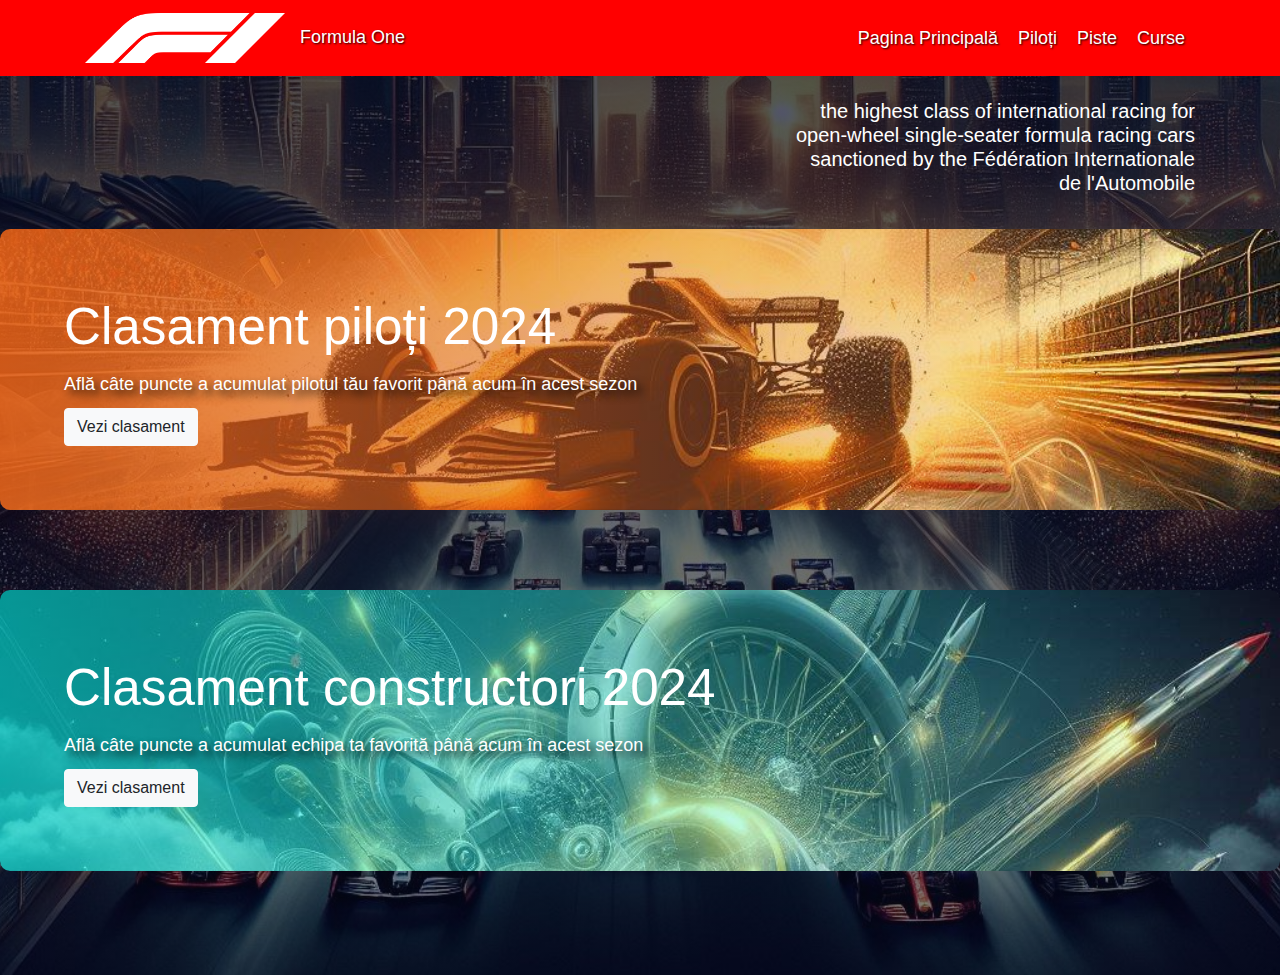
<file: index.html>
<!DOCTYPE html>

<html lang="en" url="http://f1_home.com">

<head>
  <meta charset="UTF-8">
  <meta name="viewport" content="width=device-width, initial-scale=1.0">
  <title>F1 - Pagina principala</title>
   <!-- Google tag (gtag.js) -->
<script async src="https://www.googletagmanager.com/gtag/js?id=G-8MC7FRKEJ7"></script>
<script>
  window.dataLayer = window.dataLayer || [];
  function gtag(){dataLayer.push(arguments);}
  gtag('js', new Date());

  gtag('config', 'G-8MC7FRKEJ7');
</script>
  <!-- Bootstrap CSS -->
  <link href="https://stackpath.bootstrapcdn.com/bootstrap/4.5.2/css/bootstrap.min.css" rel="stylesheet">
  <link rel="stylesheet" type="text/css" href="index.css">

</head>
<body>
  <!-- Navbar -->
<nav class="navbar navbar-expand-lg navbar-custom fixed-top">
  <div class="container">
    <a class="navbar-brand mr-auto" href="index.html">
      <img src="f1_logo.png" alt="F1 Logo"> Formula One
    </a>
    <div class="collapse navbar-collapse" id="navbarNav">
      <ul class="navbar-nav ml-auto">
        <li class="nav-item active">
          <a class="nav-link" href="index.html">Pagina Principală</a>
        </li>
        <li class="nav-item">
          <a class="nav-link" href="drivers.html">Piloți</a>
        </li>
        <li class="nav-item">
          <a class="nav-link" href="piste.html">Piste</a>
        </li>
        <li class="nav-item">
          <a class="nav-link" href="races.html">Curse</a>
        </li>
      </ul>
    </div>
    <div class="ml-auto">
      <button class="navbar-toggler" type="button" data-toggle="collapse" data-target="#navbarNav" aria-controls="navbarNav" aria-expanded="false" aria-label="Toggle navigation">
        <span class="navbar-toggler-icon"></span>
      </button>
    </div>
  </div>
  </nav>

  <!-- CONTENT -->
  <div class="container mt-4">
    <br>
    <h5 id="txt">the highest class of international racing for open-wheel single-seater formula racing cars sanctioned by the Fédération Internationale de l'Automobile</h5>
  </div>

  <!-- Bootstrap JS and jQuery (Optional) -->
  <script src="https://code.jquery.com/jquery-3.5.1.slim.min.js"></script>
  <script src="https://cdn.jsdelivr.net/npm/@popperjs/core@2.5.4/dist/umd/popper.min.js"></script>
  <script src="https://stackpath.bootstrapcdn.com/bootstrap/4.5.2/js/bootstrap.min.js"></script>
  <div class="ab move-right" id="ab">
    <h3>Clasament piloți 2024</h3>
    <p>Află câte puncte a acumulat pilotul tău favorit până acum în acest sezon</p>
    <a id="b1" href="clasament.html" class="btn btn-light">Vezi clasament</a>
</div> 
<div class="ab2 move-right" id="ab2">
  <h3>Clasament constructori 2024</h3>
  <p>Află câte puncte a acumulat echipa ta favorită până acum în acest sezon</p>
  <a id="b2" href="clasament2.html" class="btn btn-light">Vezi clasament</a>
</div>   

<script>
document.getElementById('b1').addEventListener('click', function(event) {
    event.preventDefault();
    document.getElementById('ab').classList.remove('move-right'); // Elimină clasa pentru mișcarea la dreapta
    document.getElementById('ab').classList.add('move-left'); // Adaugă clasa pentru mișcarea la stânga
    document.getElementById('ab2').classList.remove('move-right'); // Elimină clasa pentru mișcarea la dreapta
    document.getElementById('ab2').classList.add('move-left'); // Adaugă clasa pentru mișcarea la stânga

    setTimeout(function() {
        window.location.href = event.target.href;
    }, 500);
});

document.getElementById('b2').addEventListener('click', function(event) {
    event.preventDefault();
    document.getElementById('ab').classList.remove('move-right'); // Elimină clasa pentru mișcarea la dreapta
    document.getElementById('ab').classList.add('move-left'); // Adaugă clasa pentru mișcarea la stânga
    document.getElementById('ab2').classList.remove('move-right'); // Elimină clasa pentru mișcarea la dreapta
    document.getElementById('ab2').classList.add('move-left'); // Adaugă clasa pentru mișcarea la stânga
    setTimeout(function() {
        window.location.href = event.target.href;
    }, 500);
});

  </script>


</body>
</html>
</file>
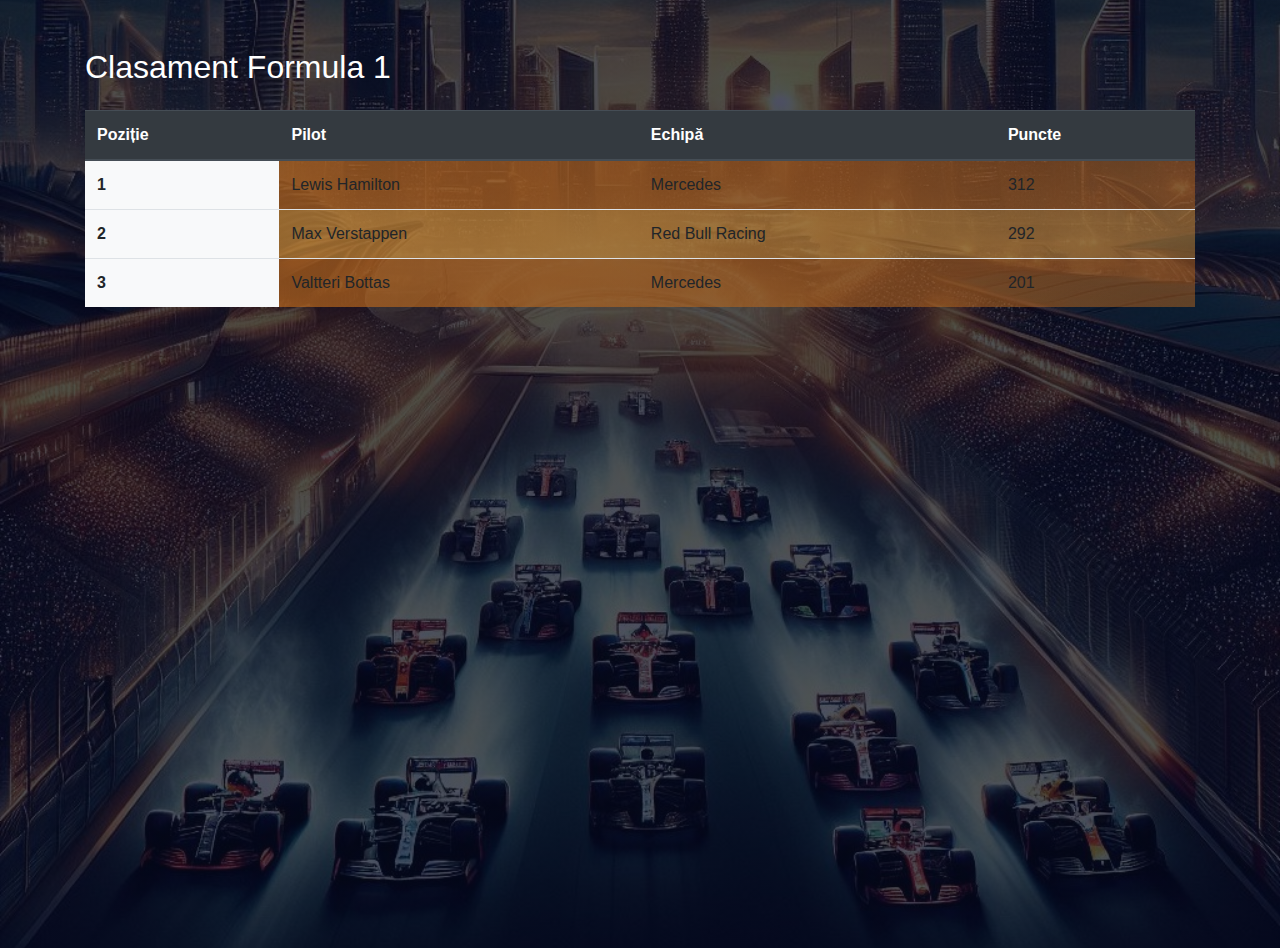
<file: clasament.html>
<!DOCTYPE html>
<html lang="en">
<head>
<meta charset="UTF-8">
<meta name="viewport" content="width=device-width, initial-scale=1.0">
<title>Clasament Formula 1</title>
<link rel="stylesheet" href="https://maxcdn.bootstrapcdn.com/bootstrap/4.5.2/css/bootstrap.min.css">
<style>
    body {
        font-family: Arial, sans-serif;
        color: #333;
    }
    th {
        background-color: #f8f9fa;
    }
    .table-striped tbody tr:nth-of-type(odd) {
        background-color: rgba(181, 101, 29, 0.5);
        background-image: linear-gradient(to right, rgba(181, 101, 29, 0.5), transparent);
    }
    .table-striped tbody tr:nth-of-type(even) {
        background-color: rgba(206, 140, 53, 0.5);
        background-image: linear-gradient(to right, rgba(206, 140, 53, 0.5), transparent);
    }
    body {
    background-image: linear-gradient(rgba(4,9,30,0.7),rgba(4,9,30,0.7)),url('clasament.jpg'); /* Adaugă imaginea de fundal */
    background-size: cover; /* Asigură că imaginea de fundal se întinde pentru a acoperi întreaga suprafață */
    background-position: center;
    position: relative;
    width: 100%;
    min-height: 100vh;
  }
  .carousel-caption .country {
    font-size: 1.5em; /* Mărimea fontului pentru țară */
    font-family: 'Roboto', sans-serif; /* Font mai frumos și distinctiv */
    margin-bottom: 20px; /* Spațiere între nume și țară */
    text-shadow: 3px 3px 5px rgba(0, 0, 0, 0.5); /* Umbră pentru text */
  }

  h2 {
    color: white;
  }

</style>
    <!-- Google tag (gtag.js) -->
<script async src="https://www.googletagmanager.com/gtag/js?id=G-8MC7FRKEJ7"></script>
<script>
  window.dataLayer = window.dataLayer || [];
  function gtag(){dataLayer.push(arguments);}
  gtag('js', new Date());

  gtag('config', 'G-8MC7FRKEJ7');
</script>
</head>
<body>

<div class="container">
    <h2 class="mt-5 mb-4">Clasament Formula 1</h2>
    <table class="table table-striped">
        <thead class="thead-dark">
            <tr>
                <th scope="col">Poziție</th>
                <th scope="col">Pilot</th>
                <th scope="col">Echipă</th>
                <th scope="col">Puncte</th>
            </tr>
        </thead>
        <tbody>
            <tr>
                <th scope="row">1</th>
                <td>Lewis Hamilton</td>
                <td>Mercedes</td>
                <td>312</td>
            </tr>
            <tr>
                <th scope="row">2</th>
                <td>Max Verstappen</td>
                <td>Red Bull Racing</td>
                <td>292</td>
            </tr>
            <!-- Adăugați mai multe rânduri pentru ceilalți piloți -->
            <!-- Exemplu de rânduri adăugate -->
            <tr>
                <th scope="row">3</th>
                <td>Valtteri Bottas</td>
                <td>Mercedes</td>
                <td>201</td>
            </tr>
            <!-- Se adaugă mai multe rânduri pentru alți piloți -->
        </tbody>
    </table>
</div>

<script src="https://ajax.googleapis.com/ajax/libs/jquery/3.5.1/jquery.min.js"></script>
<script src="https://cdnjs.cloudflare.com/ajax/libs/popper.js/1.16.0/umd/popper.min.js"></script>
<script src="https://maxcdn.bootstrapcdn.com/bootstrap/4.5.2/js/bootstrap.min.js"></script>

</body>
</html>
</file>
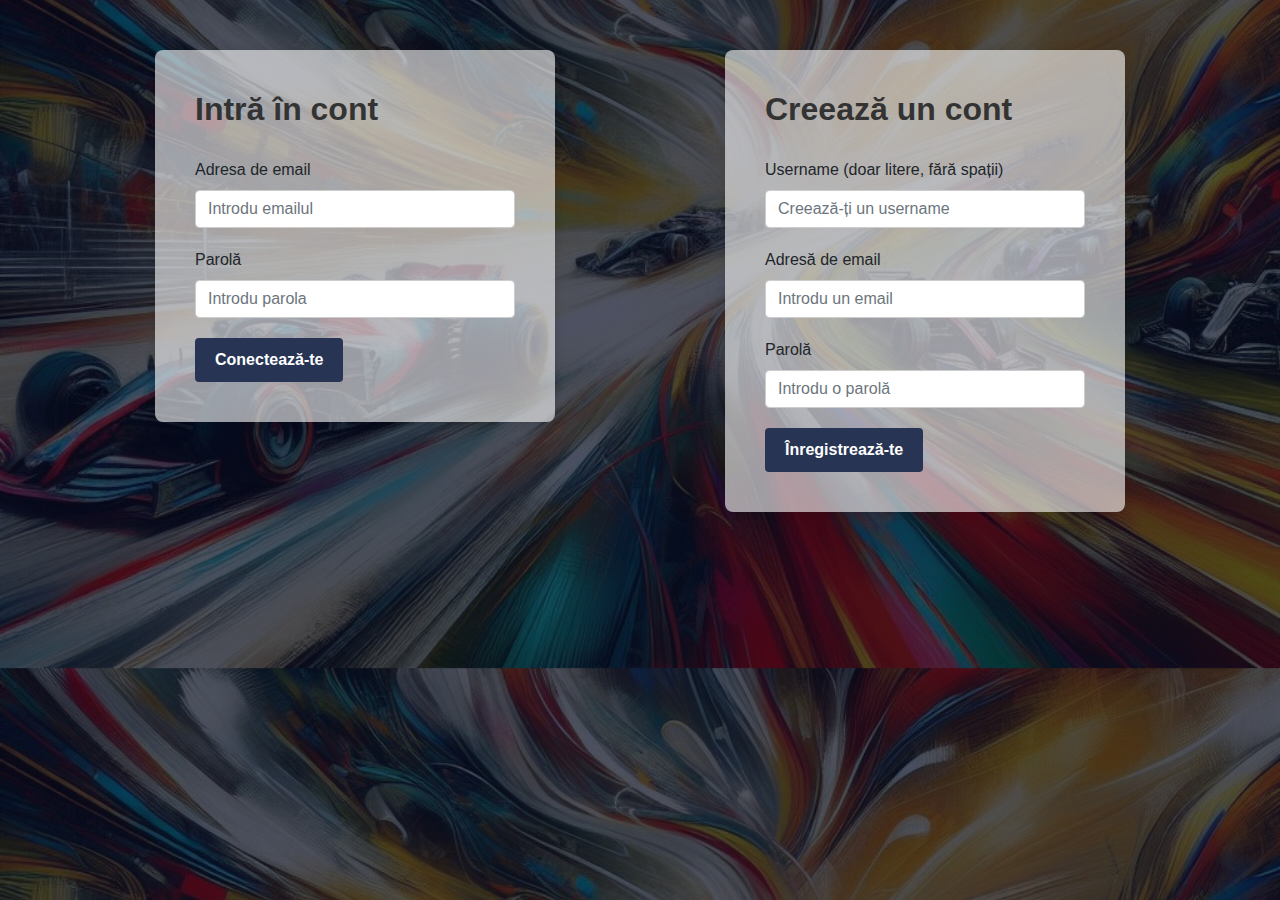
<file: login.html>
<!DOCTYPE html>
<html lang="en">
<head>
  <meta charset="UTF-8">
  <meta name="viewport" content="width=device-width, initial-scale=1.0">
  <title>Login / Sign Up</title>
  <!-- BOOTSTRAP & CSS -->
  <link href="https://stackpath.bootstrapcdn.com/bootstrap/4.5.2/css/bootstrap.min.css" rel="stylesheet">
  <link rel="stylesheet" type="text/css" href="log.css">
</head>
<body>
  <div class="container">
    <div class="row">
      <div class="col-md-6">
        <!-- LOGIN -->
        <div class="form-container">
          <h2>Intră în cont</h2>
          <form id="loginForm">
            <div class="form-group">
              <label for="loginEmail">Adresa de email</label>
              <input type="email" class="form-control" id="loginEmail" aria-describedby="emailHelp" placeholder="Introdu emailul">
            </div>
            <div class="form-group">
              <label for="loginPassword">Parolă</label>
              <input type="password" class="form-control" id="loginPassword" placeholder="Introdu parola">
            </div>
            <button type="submit" class="btn btn-primary">Conectează-te</button>
          </form>
        </div>
      </div>
      <div class="col-md-6">
        <!-- Sign Up Form -->
        <div class="form-container">
          <h2>Creează un cont</h2>
          <form id="signupForm">
            <div class="form-group">
              <label for="signupName">Username (doar litere, fără spații)</label>
              <input type="text" class="form-control" id="signupName" placeholder="Creează-ți un username">
            </div>
            <div class="form-group">
              <label for="signupEmail">Adresă de email</label>
              <input type="email" class="form-control" id="signupEmail" aria-describedby="emailHelp" placeholder="Introdu un email">
            </div>
            <div class="form-group">
              <label for="signupPassword">Parolă</label>
              <input type="password" class="form-control" id="signupPassword" placeholder="Introdu o parolă">
            </div>
            <button type="submit" class="btn btn-primary">Înregistrează-te</button>
          </form>
        </div>
      </div>
    </div>
  </div>
  <!-- JavaScript -->
  <script src="log.js"></script>
</body>
</html>
</file>
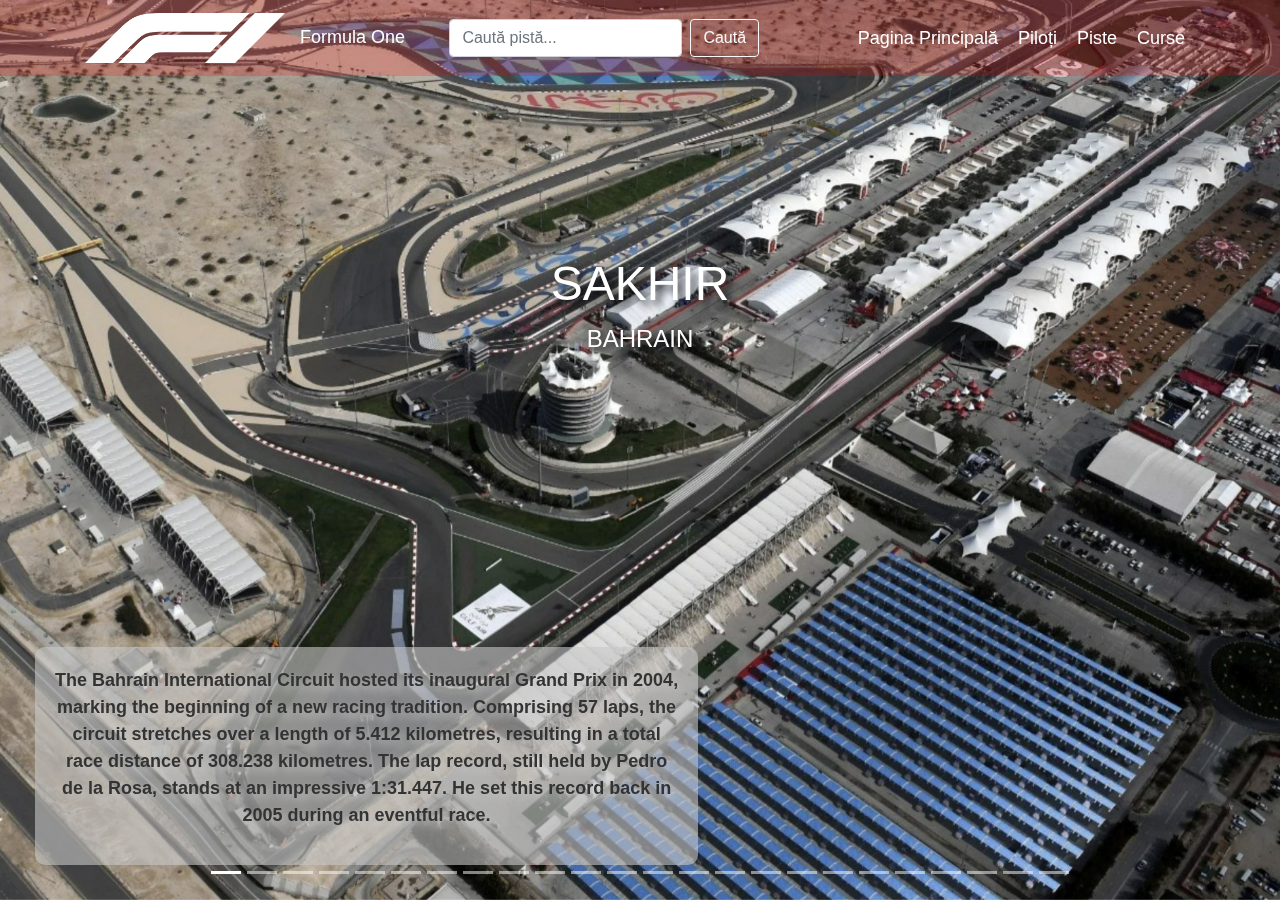
<file: piste.html>
<!DOCTYPE html>
<html lang="en">
<head>
  <meta charset="UTF-8">
  <meta name="viewport" content="width=device-width, initial-scale=1.0">
  <title>F1 - Piste</title>
   <!-- Google tag (gtag.js) -->
<script async src="https://www.googletagmanager.com/gtag/js?id=G-8MC7FRKEJ7"></script>
<script>
  window.dataLayer = window.dataLayer || [];
  function gtag(){dataLayer.push(arguments);}
  gtag('js', new Date());

  gtag('config', 'G-8MC7FRKEJ7');
</script>
  <!-- Bootstrap CSS -->
  <link href="https://stackpath.bootstrapcdn.com/bootstrap/4.5.2/css/bootstrap.min.css" rel="stylesheet">
  <link rel="stylesheet" type="text/css" href="piste.css">
</head>

<body>
  
  <!-- Navbar -->
  <nav class="navbar navbar-expand-lg navbar-custom fixed-top">
    <div class="container">
      <a class="navbar-brand mr-auto" href="index.html">
        <img src="f1_logo.png" alt="F1 Logo"> Formula One
      </a>
      <div class="collapse navbar-collapse" id="navbarNav">
        <form class="form-inline my-2 my-lg-0 mx-auto">
          <input class="form-control mr-sm-2 transparent-input" type="search" placeholder="Caută pistă..." aria-label="Search">
          <button class="btn btn-outline-light my-2 my-sm-0" type="submit">Caută</button>
        </form>
        <ul class="navbar-nav ml-auto">
          <li class="nav-item active">
            <a class="nav-link" href="index.html">Pagina Principală</a>
          </li>
          <li class="nav-item">
            <a class="nav-link" href="drivers.html">Piloți</a>
          </li>
          <li class="nav-item">
            <a class="nav-link" href="piste.html">Piste</a>
          </li>
          <li class="nav-item">
            <a class="nav-link" href="races.html">Curse</a>
          </li>
        </ul>
      </div>
      <div class="ml-auto">
        <button class="navbar-toggler" type="button" data-toggle="collapse" data-target="#navbarNav" aria-controls="navbarNav" aria-expanded="false" aria-label="Toggle navigation">
          <span class="navbar-toggler-icon"></span>
        </button>
      </div>
    </div>
  </nav>
  
  <!-- Content -->

  <div id="formulaOneCarousel" class="carousel slide" data-ride="carousel">
    <!-- Indicators -->
    <ul class="carousel-indicators">
      <li data-target="#formulaOneCarousel" data-slide-to="0" class="active"></li>
      <li data-target="#formulaOneCarousel" data-slide-to="1"></li>
      <li data-target="#formulaOneCarousel" data-slide-to="2"></li>
      <li data-target="#formulaOneCarousel" data-slide-to="3"></li>
      <li data-target="#formulaOneCarousel" data-slide-to="4"></li>
      <li data-target="#formulaOneCarousel" data-slide-to="5"></li>
      <li data-target="#formulaOneCarousel" data-slide-to="6"></li>
      <li data-target="#formulaOneCarousel" data-slide-to="7"></li>
      <li data-target="#formulaOneCarousel" data-slide-to="8"></li>
      <li data-target="#formulaOneCarousel" data-slide-to="9"></li>
      <li data-target="#formulaOneCarousel" data-slide-to="10"></li>
      <li data-target="#formulaOneCarousel" data-slide-to="11"></li>
      <li data-target="#formulaOneCarousel" data-slide-to="12"></li>
      <li data-target="#formulaOneCarousel" data-slide-to="13"></li>
      <li data-target="#formulaOneCarousel" data-slide-to="14"></li>
      <li data-target="#formulaOneCarousel" data-slide-to="15"></li>
      <li data-target="#formulaOneCarousel" data-slide-to="16"></li>
      <li data-target="#formulaOneCarousel" data-slide-to="17"></li>
      <li data-target="#formulaOneCarousel" data-slide-to="18"></li>
      <li data-target="#formulaOneCarousel" data-slide-to="19"></li>
      <li data-target="#formulaOneCarousel" data-slide-to="20"></li>
      <li data-target="#formulaOneCarousel" data-slide-to="21"></li>
      <li data-target="#formulaOneCarousel" data-slide-to="22"></li>
      <li data-target="#formulaOneCarousel" data-slide-to="23"></li>
    </ul>
    <div class="carousel-inner">
      <div class="carousel-item active">
        <img src="piste/bahrain.jpg" class="d-block w-100" alt="Bahrain">
        <div class="carousel-caption d-none d-md-block">
          <h1>SAKHIR</h1>
          <p class="country">BAHRAIN</p>
        </div>
        <div class="info-box">
          <!-- Textul infoboxului -->
          <p class="info-text">
            The Bahrain International Circuit hosted its inaugural Grand Prix in 2004, <br>
            marking the beginning of a new racing tradition. Comprising 57 laps, the <br>
            circuit stretches over a length of 5.412 kilometres, resulting in a total <br>
             race distance of 308.238 kilometres. The lap record, still held by Pedro <br>
             de la Rosa, stands at an impressive 1:31.447. He set this record back in <br>
             2005 during an eventful race.</p>
        </div>
      </div>
      <div class="carousel-item">
        <img src="piste/jeddah.jpg" class="d-block w-100" alt="Jeddah">
        <div class="carousel-caption d-none d-md-block">
          <h1>JEDDAH</h1>
          <p class="country">SAUDI ARABIA</p>
        </div>
        <div class="info-box">
          <!-- Textul infoboxului -->
          <p class="info-text">
            The Jeddah Corniche Circuit welcomed its inaugural Grand Prix in 2021, <br>
            marking the beginning of a new era in Formula 1 racing. Comprising a <br>
            total of 50 laps, this impressive circuit spans a length of 6.174 kilometres, <br>
             resulting in a race distance of 308.45 kilometres. Notably, Lewis Hamilton <br>
             holds the lap record with a remarkable time of 1:30.734, a record he set <br>
             during the 2021 race.</p>
        </div>
      </div>
      <div class="carousel-item">
        <img src="piste/melbourne.jpg" class="d-block w-100" alt="Melbourne">
        <div class="carousel-caption d-none d-md-block">
          <h1>MELBOURNE</h1>
          <p class="country">AUSTRALIA</p>
        </div>
        <div class="info-box">
          <!-- Textul infoboxului -->
          <p class="info-text">
            The Albert Park Circuit has been a fixture on the Formula 1 calendar <br>
            since its inaugural Grand Prix in 1996, making it a longstanding part <br>
            of the racing heritage. This circuit consists of 58 laps and spans a <br>
            total length of 5.278 kilometres, resulting in a race distance of <br>
            306.124 kilometres. Sergio Pérez set the lap record with a remarkable <br>
             time of 1:20.235, a record he achieved in 2023.</p>
        </div>
      </div>
      <div class="carousel-item">
        <img src="piste/suzuka.jpg" class="d-block w-100" alt="Suzuka">
        <div class="carousel-caption d-none d-md-block">
          <h1>SUZUKA</h1>
          <p class="country">JAPAN</p>
        </div>
        <div class="info-box">
          <!-- Textul infoboxului -->
          <p class="info-text">
            The Suzuka International Racing Course has been a revered part of <br>
            Formula 1 history since the inaugural Grand Prix in 1987, contributing <br>
            to a rich racing tradition. Comprising 53 laps, this circuit stretches <br>
            over a length of 5.807 kilometres, resulting in a total race distance <br>
            of 307.471 kilometres. Lewis Hamilton achieved the lap record with an <br>
            impressive time of 1:30.983, an accomplishment he secured in 2019.</p>
        </div>
      </div>
      <div class="carousel-item">
        <img src="piste/china.jpg" class="d-block w-100" alt="Shanghai">
        <div class="carousel-caption d-none d-md-block">
          <h1>SHANGHAI</h1>
          <p class="country">CHINA</p>
        </div>
        <div class="info-box">
          <!-- Textul infoboxului -->
          <p class="info-text">
            The Shanghai International Circuit has been part of the Formula 1 <br>
            history since 2004. In the 2004 season, two new races were added to <br>
            the calendar: the Chinese Grand Prix & the Bahrain Grand Prix. The <br>
            circuit contains 56 laps, stretching over a length of 5.451 kilometres. <br>
            This results in a total race distance of 305.066 kilometres. The lap <br>
            record, still held by Michael Schumacher, stands at an impressive 1:32.238. <br>
            He set this record back in 2004 when the first F1 race was held on this circuit.</p>
        </div>
      </div>
      <div class="carousel-item">
        <img src="piste/miami.jpg" class="d-block w-100" alt="Miami">
        <div class="carousel-caption d-none d-md-block">
          <h1>MIAMI</h1>
          <p class="country">US</p>
        </div>
        <div class="info-box">
          <!-- Textul infoboxului -->
          <p class="info-text">
            The Miami International Autodrome joined the Formula 1 calendar in <br>
            2022, marking the inception of a thrilling racing tradition. Comprising <br>
            57 laps, this circuit unfolds over a length of 5.412 kilometres, resulting <br>
            in a total race distance of 308.326 kilometres. Max Verstappen established <br>
            the lap record with an impressive time of 1:29.708, which he achieved <br>
            during the 2023 race.</p>
        </div>
      </div>
      <div class="carousel-item">
        <img src="piste/imola.jpg" class="d-block w-100" alt="Imola">
        <div class="carousel-caption d-none d-md-block">
          <h1>IMOLA</h1>
          <p class="country">ITALY</p>
        </div>
        <div class="info-box">
          <!-- Textul infoboxului -->
          <p class="info-text">
            The Autodromo Enzo e Dino Ferrari has been integral to the Formula 1 <br>
            calendar since its debut Grand Prix in 1980, adding to its rich racing <br>
            history. Comprising a challenging 63 laps, this circuit stretches over <br>
            a length of 4.909 kilometres, resulting in a race distance of 309.049 <br>
            kilometres. Lewis Hamilton set the lap record with a remarkable time <br>
            of 1:15.484, an achievement he accomplished in 2020.</p>
        </div>
      </div>
      <div class="carousel-item">
        <img src="piste/monte.jpg" class="d-block w-100" alt="Monte Carlo">
        <div class="carousel-caption d-none d-md-block">
          <h1>MONTE CARLO</h1>
          <p class="country">MONACO</p>
        </div>
        <div class="info-box">
          <!-- Textul infoboxului -->
          <p class="info-text">
            The Circuit de Monaco has been a prestigious part of the Formula 1 <br>
            calendar since its inception, with the first Grand Prix in 1950 <br>
            showcasing a rich history of racing excellence. Comprising an astonishing <br>
            78 laps, this iconic circuit spans a length of 3.337 kilometres, <br>
            culminating in a race distance of 260.286 kilometres. Lewis Hamilton <br>
            set the lap record with an extraordinary time of 1:12.909, an <br>
            achievement he accomplished during the 2021 race.</p>
        </div>
      </div>
      <div class="carousel-item">
        <img src="piste/montreal.jpg" class="d-block w-100" alt="Montreal">
        <div class="carousel-caption d-none d-md-block">
          <h1>MONTREAL</h1>
          <p class="country">CANADA</p>
        </div>
        <div class="info-box">
          <!-- Textul infoboxului -->
          <p class="info-text">
            The Circuit Gilles-Villeneuve has been a longstanding fixture on the <br>
            Formula 1 calendar since its debut Grand Prix in 1978, contributing to <br>
            a rich racing legacy. Comprising an exciting 70 laps, this circuit <br>
            unfolds over a length of 4.361 kilometres, resulting in a total race <br>
            distance of 305.27 kilometres. Valtteri Bottas achieved the lap record <br>
            with an impressive time of 1:13.078, which he set during the 2019 race.</p>
        </div>
      </div>
      <div class="carousel-item">
        <img src="piste/barca.jpg" class="d-block w-100" alt="Barcelona">
        <div class="carousel-caption d-none d-md-block">
          <h1>BARCELONA</h1>
          <p class="country">SPAIN</p>
        </div>
        <div class="info-box">
          <!-- Textul infoboxului -->
          <p class="info-text">
            The Circuit de Barcelona-Catalunya has been a staple of the Formula 1 <br>
            calendar since its inaugural Grand Prix in 1991, marking the start of <br>
            a respected racing tradition. Comprising 66 laps, this circuit stretches <br>
            over a length of 4.675 kilometres, resulting in a total race distance of <br>
            308.424 kilometres. Max Verstappen set the lap record with a remarkable <br>
            time of 1:16.330, an achievement he secured in 2023.</p>
        </div>
      </div>
      <div class="carousel-item">
        <img src="piste/spiel.jpg" class="d-block w-100" alt="Spielberg">
        <div class="carousel-caption d-none d-md-block">
          <h1>SPIELBERG</h1>
          <p class="country">AUSTRIA</p>
        </div>
        <div class="info-box">
          <!-- Textul infoboxului -->
          <p class="info-text">
            The Red Bull Ring has been a part of the Formula 1 calendar since its <br>
            inaugural Grand Prix in 1970, contributing to a rich racing history. <br>
            Comprising 71 laps, this circuit stretches over a length of 4.318 <br>
            kilometres, resulting in a total race distance of 306.452 kilometres. <br>
            Carlos Sainz set the lap record with an impressive time of 1:05.619, <br>
            an achievement he accomplished in 2020.</p>
        </div>
      </div>
      <div class="carousel-item">
        <img src="piste/silver.jpg" class="d-block w-100" alt="Silverstone">
        <div class="carousel-caption d-none d-md-block">
          <h1>SILVERSTONE</h1>
          <p class="country">UK</p>
        </div>
        <div class="info-box">
          <!-- Textul infoboxului -->
          <p class="info-text">
            The Silverstone Circuit has been an integral part of the Formula 1 <br>
            calendar since the very first Grand Prix in 1950, boasting a rich <br>
            racing heritage. Comprising 52 laps, this circuit stretches over a <br>
            length of 5.891 kilometres, resulting in a total race distance of <br>
            306.198 kilometres. Max Verstappen achieved the lap record with an <br>
            impressive time of 1:27.097, which he secured in 2020.</p>
        </div>
      </div>
      <div class="carousel-item">
        <img src="piste/budapest.jpg" class="d-block w-100" alt="Budapest">
        <div class="carousel-caption d-none d-md-block">
          <h1>BUDAPEST</h1>
          <p class="country">HUNGARY</p>
        </div>
        <div class="info-box">
          <!-- Textul infoboxului -->
          <p class="info-text">
            The Hungaroring has been a fixture on the Formula 1 calendar since <br>
            its debut Grand Prix in 1986, adding to its esteemed racing history. <br>
            Comprising 70 laps, this circuit spans a length of 4.381 kilometres, <br>
            resulting in a total race distance of 306.63 kilometres. Lewis Hamilton <br>
            set the lap record with an impressive time of 1:16.627, an achievement <br>
            he accomplished in 2020.</p>
        </div>
      </div>
      <div class="carousel-item">
        <img src="piste/spa.jpg" class="d-block w-100" alt="Spa-Francorchamps">
        <div class="carousel-caption d-none d-md-block">
          <h1>SPA-FRANCORCHAMPS</h1>
          <p class="country">BELGIUM</p>
        </div>
        <div class="info-box">
          <!-- Textul infoboxului -->
          <p class="info-text">
            The Circuit de Spa-Francorchamps holds a special place in Formula 1 <br>
            history, dating back to its inaugural Grand Prix in 1950, and it <br>
            continues to captivate racing enthusiasts. Comprising 44 laps, this <br>
            legendary circuit spans a remarkable length of 7.004 kilometres, <br>
            culminating in a total race distance of 308.052 kilometres. Valtteri <br>
            Bottas achieved the lap record with a remarkable time of 1:46.286, <br>
            an achievement he recorded in 2018.</p>
        </div>
      </div>
      <div class="carousel-item">
        <img src="piste/zandvoort.jpg" class="d-block w-100" alt="Zandvoort">
        <div class="carousel-caption d-none d-md-block">
          <h1>ZANDVOORT</h1>
          <p class="country">NETHERLANDS</p>
        </div>
        <div class="info-box">
          <!-- Textul infoboxului -->
          <p class="info-text">
            The Circuit Zandvoort has been integral to Formula 1 history since its <br>
            first Grand Prix in 1952, contributing to a rich racing tradition. <br>
            Comprising 72 laps, this circuit stretches over a length of 4.259 <br>
            kilometres, resulting in a total race distance of 306.587 kilometres. <br>
            Lewis Hamilton set the lap record with an impressive time of 1:11.097, <br>
            an achievement he secured in 2021.</p>
        </div>
      </div>
      <div class="carousel-item">
        <img src="piste/monza.jpg" class="d-block w-100" alt="Monza">
        <div class="carousel-caption d-none d-md-block">
          <h1>MONZA</h1>
          <p class="country">ITALY</p>
        </div>
        <div class="info-box">
          <!-- Textul infoboxului -->
          <p class="info-text">
            The Autodromo Nazionale Monza has been integral to Formula 1 history <br>
            since the inaugural Grand Prix in 1950, contributing to a storied racing <br>
            tradition. Comprising 53 laps, this circuit stretches over a length of <br>
            5.793 kilometres, resulting in a total race distance of 306.72 kilometres. <br>
            Rubens Barrichello set the lap record with an impressive time of 1:21.046, <br>
            an achievement he recorded in 2004.</p>
        </div>
      </div>
      <div class="carousel-item">
        <img src="piste/baku.jpg" class="d-block w-100" alt="Baku">
        <div class="carousel-caption d-none d-md-block">
          <h1>BAKU</h1>
          <p class="country">AZERBAIJAN</p>
        </div>
        <div class="info-box">
          <!-- Textul infoboxului -->
          <p class="info-text">
            The Baku City Circuit has been a fixture on the Formula 1 calendar <br>
            since its inaugural Grand Prix in 2016, marking the start of an exciting <br> 
            racing tradition. With a total of 51 laps, the Baku City Circuit covers <br>
            a substantial distance over its 6.003-kilometre length, resulting in <br>
            a race distance of 306.049 kilometres. Notably, Charles Leclerc set <br>
            the lap record with a remarkable time of 1:43.009, a record he <br>
            achieved in 2019 during the race.</p>
        </div>
      </div>
      <div class="carousel-item">
        <img src="piste/bay.jpg" class="d-block w-100" alt="Marina Bay">
        <div class="carousel-caption d-none d-md-block">
          <h1>MARINA BAY</h1>
          <p class="country">SINGAPORE</p>
        </div>
        <div class="info-box">
          <!-- Textul infoboxului -->
          <p class="info-text">
            The Marina Bay Street Circuit joined the Formula 1 calendar in 2008, <br>
            marking the start of an exciting racing tradition. Comprising 61 laps, <br>
            this circuit weaves over a length of 5.063 kilometres, resulting in a <br>
            total race distance of 308.706 kilometres. Lewis Hamilton set the lap <br>
            record with an impressive time of 1:35.867, an achievement he <br>
            accomplished in 2023.</p>
        </div>
      </div>
      <div class="carousel-item">
        <img src="piste/austin.jpg" class="d-block w-100" alt="Austin">
        <div class="carousel-caption d-none d-md-block">
          <h1>AUSTIN</h1>
          <p class="country">US</p>
        </div>
        <div class="info-box">
          <!-- Textul infoboxului -->
          <p class="info-text">
            The Circuit of The Americas made its Formula 1 debut in 2012, marking <br>
            the beginning of an exciting racing tradition. Comprising 56 laps, this <br>
            circuit spans a length of 5.513 kilometres, resulting in a total race <br>
            distance of 308.405 kilometres. Charles Leclerc set the lap record with <br>
            an impressive time of 1:36.169, an achievement he accomplished in 2019.</p>
        </div>
      </div>
      <div class="carousel-item">
        <img src="piste/mexic.jpg" class="d-block w-100" alt="Mexico City">
        <div class="carousel-caption d-none d-md-block">
          <h1>MEXICO CITY</h1>
          <p class="country">MEXICO</p>
        </div>
        <div class="info-box">
          <!-- Textul infoboxului -->
          <p class="info-text">
            The Autódromo Hermanos Rodríguez has been a part of Formula 1 history <br>
            since its debut in 1963, contributing to a storied racing tradition. <br>
            Comprising 71 laps, this circuit covers a length of 4.304 kilometres, <br>
            resulting in a total race distance of 305.354 kilometres. Valtteri <br>
            Bottas holds the lap record with a remarkable time of 1:17.774, <br>
            an achievement he accomplished in 2021.</p>
        </div>
      </div>
      <div class="carousel-item">
        <img src="piste/inter.jpg" class="d-block w-100" alt="Interlagos">
        <div class="carousel-caption d-none d-md-block">
          <h1>INTERLAGOS</h1>
          <p class="country">BRAZIL</p>
        </div>
        <div class="info-box">
          <!-- Textul infoboxului -->
          <p class="info-text">
            The Autódromo José Carlos Pace has been integral to Formula 1 history <br>
            since its inception in 1973, contributing to the sport’s rich heritage. <br>
            Comprising 71 laps, this circuit stretches over a length of 4.309 <br>
            kilometres, resulting in a total race distance of 305.879 kilometres. <br>
            Valtteri Bottas holds the lap record with an impressive time of <br>
            1:17.774, an achievement he secured in 2018.</p>
        </div>
      </div>
      <div class="carousel-item">
        <img src="piste/vegas.jpg" class="d-block w-100" alt="Las Vegas">
        <div class="carousel-caption d-none d-md-block">
          <h1>LAS VEGAS</h1>
          <p class="country">US</p>
        </div>
        <div class="info-box">
          <!-- Textul infoboxului -->
          <p class="info-text">
            The Las Vegas Strip Circuit made its Formula 1 debut in the 1980s, <br>
            marking the beginning of an exciting racing tradition. Comprising <br>
            50 laps, this circuit spans a length of 6.12 kilometres, resulting <br>
            in a total race distance of 305.88 kilometres. Oscar Piastri holds <br>
            the lap record with a remarkable time of 1:35.490, an achievement <br>
            he accomplished in 2023.</p>
        </div>
      </div>
      <div class="carousel-item">
        <img src="piste/losail.jpg" class="d-block w-100" alt="Losail">
        <div class="carousel-caption d-none d-md-block">
          <h1>LOSAIL</h1>
          <p class="country">QATAR</p>
        </div>
        <div class="info-box">
          <!-- Textul infoboxului -->
          <p class="info-text">
            The Losail International Circuit boasts a track length of 5.380 kilometres <br>
            and features an impressive 22 turns. This circuit is renowned for its <br>
            extensive straights and sweeping corners, creating abundant opportunities <br>
            for high-speed racing. The total race distance covers 308.238 kilometres, <br>
            and the lap record belongs to Max Verstappen, who set an impressive time <br>
            of 1:24.319 in 2023.</p>
        </div>
      </div>
      <div class="carousel-item">
        <img src="piste/yasmarina.jpg" class="d-block w-100" alt="Yas Marina">
        <div class="carousel-caption d-none d-md-block">
          <h1>YAS MARINA</h1>
          <p class="country">EAU</p>
        </div>
        <div class="info-box">
          <!-- Textul infoboxului -->
          <p class="info-text">
            The Yas Marina Circuit, a relatively recent addition to the Formula 1 <br>
            calendar, hosted its first Grand Prix in 2009, marking the beginning of <br>
            a thrilling racing tradition. Comprising 58 laps, this circuit stretches <br>
            over a length of 5.281 kilometres, resulting in a total race distance of <br>
            306.183 kilometres. Max Verstappen holds the lap record with an impressive <br>
            time of 1:26.103, achieved in 2021.</p>
        </div>
      </div>


    <a class="carousel-control-prev" href="#formulaOneCarousel" role="button" data-slide="prev">
      <span class="carousel-control-prev-icon" aria-hidden="true"></span>
      <span class="sr-only">Previous</span>
    </a>
    <a class="carousel-control-next" href="#formulaOneCarousel" role="button" data-slide="next">
      <span class="carousel-control-next-icon" aria-hidden="true"></span>
      <span class="sr-only">Next</span>
    </a>
  </div>

  

  <!-- Bootstrap JS and jQuery (Optional) -->
  <script src="https://code.jquery.com/jquery-3.5.1.slim.min.js"></script>
  <script src="https://cdn.jsdelivr.net/npm/@popperjs/core@2.5.4/dist/umd/popper.min.js"></script>
  <script src="https://stackpath.bootstrapcdn.com/bootstrap/4.5.2/js/bootstrap.min.js"></script>
  <script>
document.addEventListener("DOMContentLoaded", function() {
  var searchForm = document.querySelector('.navbar form');
  var carouselItems = document.querySelectorAll('.carousel-item');

  searchForm.addEventListener('submit', function(event) {
    event.preventDefault();
    var searchTerm = event.target.querySelector('input').value.toLowerCase();

    if (searchTerm.trim() === '') {
      // Dacă căsuța de căutare este goală, resetăm starea inițială a caruselului
      carouselItems.forEach(function(item) {
        item.classList.remove('d-none', 'active');
      });
      carouselItems[0].classList.add('active'); // Asigurăm că primul element este activ
    } else {
      var bestMatch = null;
      var bestMatchLength = 0;

      carouselItems.forEach(function(item) {
        item.classList.add('d-none'); // Ascundem toate item-urile inițial
        var trackName = item.querySelector('.carousel-caption h1').textContent.toLowerCase();

        if (trackName.includes(searchTerm)) {
          var matchLength = trackName.length - trackName.replace(new RegExp(searchTerm, 'gi'), '').length;
          if (matchLength > bestMatchLength) {
            bestMatch = item;
            bestMatchLength = matchLength;
          }
        }
      });

      // Afisăm doar cel mai bun match
      if (bestMatch) {
        bestMatch.classList.remove('d-none');
        bestMatch.classList.add('active'); // Asigurăm că elementul este activ
      }
    }

    // Resetăm și reinițializăm caruselul pentru a asigura funcționalitatea
    $('#formulaOneCarousel').carousel('dispose');
    $('#formulaOneCarousel').carousel({
      interval: 5000
    });
  });
});


  </script>
  
</body>
</html>
</file>
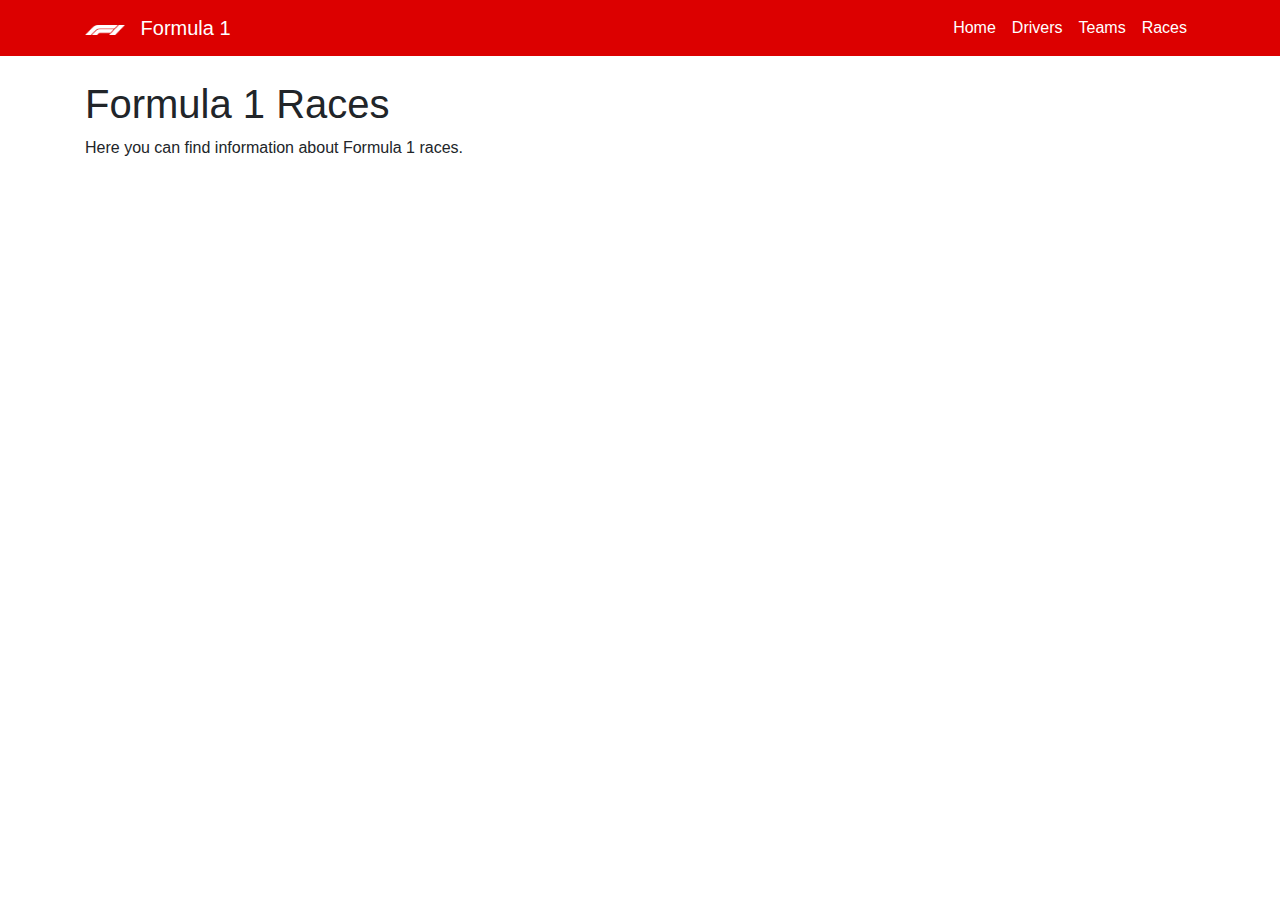
<file: races.html>
<!DOCTYPE html>
<html lang="en">
<head>
  <meta charset="UTF-8">
  <meta name="viewport" content="width=device-width, initial-scale=1.0">
  <title>F1 - Curse</title>
   <!-- Google tag (gtag.js) -->
<script async src="https://www.googletagmanager.com/gtag/js?id=G-8MC7FRKEJ7"></script>
<script>
  window.dataLayer = window.dataLayer || [];
  function gtag(){dataLayer.push(arguments);}
  gtag('js', new Date());

  gtag('config', 'G-8MC7FRKEJ7');
</script>
  <!-- Bootstrap CSS -->
  <link href="https://stackpath.bootstrapcdn.com/bootstrap/4.5.2/css/bootstrap.min.css" rel="stylesheet">
  <style>
    .navbar-custom {
      background-color: #dc0000; /* roșu */
    }

    .navbar-custom .navbar-brand,
    .navbar-custom .navbar-nav .nav-link {
      color: #ffffff; /* alb */
    }

    .navbar-custom .navbar-brand img {
      width: 40px; /* ajustați dimensiunea logo-ului aici */
      margin-right: 10px;
    }

    .navbar-custom .navbar-toggler-icon {
      background-color: #ffffff; /* alb */
    }

    .navbar-custom .navbar-toggler {
      border-color: #ffffff; /* alb */
    }

    .navbar-custom .navbar-toggler:focus,
    .navbar-custom .navbar-toggler:hover {
      background-color: #ffffff; /* alb */
    }
  </style>
</head>
<body>
</head>
<body>
  <!-- Navbar -->
  <nav class="navbar navbar-expand-lg navbar-custom">
    <div class="container">
      <a class="navbar-brand" href="index.html">
        <img src="f1_logo.png" alt="F1 Logo"> Formula 1
      </a>
      <button class="navbar-toggler" type="button" data-toggle="collapse" data-target="#navbarNav" aria-controls="navbarNav" aria-expanded="false" aria-label="Toggle navigation">
        <span class="navbar-toggler-icon"></span>
      </button>
      <div class="collapse navbar-collapse" id="navbarNav">
        <ul class="navbar-nav ml-auto">
          <li class="nav-item active">
            <a class="nav-link" href="index.html">Home</a>
          </li>
          <li class="nav-item">
            <a class="nav-link" href="drivers.html">Drivers</a>
          </li>
          <li class="nav-item">
            <a class="nav-link" href="piste.html">Teams</a>
          </li>
          <li class="nav-item">
            <a class="nav-link" href="races.html">Races</a>
          </li>
        </ul>
      </div>
    </div>
  </nav>

  <!-- Content -->
  <div class="container mt-4">
    <h1>Formula 1 Races</h1>
    <p>Here you can find information about Formula 1 races.</p>
    <!-- Add race information here -->
  </div>

  <!-- Bootstrap JS and jQuery (Optional) -->
  <script src="https://code.jquery.com/jquery-3.5.1.slim.min.js"></script>
  <script src="https://cdn.jsdelivr.net/npm/@popperjs/core@2.5.4/dist/umd/popper.min.js"></script>
  <script src="https://stackpath.bootstrapcdn.com/bootstrap/4.5.2/js/bootstrap.min.js"></script>
</body>
</html>
</file>
<file: index.css>
.navbar-custom {
    background-color: rgb(255, 0, 0);
}

.navbar-custom .navbar-brand,
.navbar-custom .navbar-nav .nav-link  {
color: #ffffff; /* alb */
font-size: 18px;
text-shadow: 1px 1px 2px rgba(0, 0, 0, 0.9);
font-family: Arial, sans-serif;
}

.navbar-custom .navbar-brand img {
width: 200px; /* ajustați dimensiunea logo-ului aici */
margin-right: 10px;
}

.navbar-custom .navbar-toggler-icon {
background-color: #ffffff; /* alb */
}

.navbar-custom .navbar-toggler {
border-color: #ffffff; /* alb */
}

.navbar-custom .navbar-toggler:focus,
.navbar-custom .navbar-toggler:hover {
background-color: #ffffff; /* alb */
}

/* Stilizare pentru linkurile active */
.navbar-custom .navbar-nav .nav-link.active {
color: #dc0000; /* culoarea textului pentru linkul activ */
border: 2px solid #ffffff; /* chenar alb pentru linkul activ */
}


/* Stilizare pentru chenarul linkului */
.navbar-custom .navbar-nav .nav-link {
border-radius: 5px; /* rotunjim marginile chenarului */
border: 2px solid transparent; /* setăm chenarul inițial transparent */
}

/* Stilizare pentru chenarul linkului la hover */
.navbar-custom .navbar-nav .nav-link:hover {
border-color: #ffffff; /* culoarea chenarului la hover */
}

h5{
height:50px;
margin-left:700px;
color:#ffffff;
text-align: end;
}
body {
    background-image: linear-gradient(rgba(4,9,30,0.7),rgba(4,9,30,0.5)),url('fundal/bgClasament.jpg'); /* Adaugă imaginea de fundal */
    background-size: cover; /* Asigură că imaginea de fundal se întinde pentru a acoperi întreaga suprafață */
    background-position: center;
    position: relative;
    width: 100%;
    min-height: 100vh;
    margin-top: 75px;
  }

.about
{
    width: 80%;
    margin: auto;
    padding-top: 80px;
    padding-bottom: 50px;
}

.about-col
{
    flex-basis: 48%;
    padding: 30px 2px;
}

.about-col img
{
    width: 100%;
}

.about-col h1
{
    padding-top: 0;
}

.about-col p
{
    padding: 15px 0 25px;
}


.green-btn
{
    background: transparent;
    color:gray;
}

.green-btn:hover
{
    color: white;
}


.location
{
    width: 80%;
    margin: auto;
    padding: 80px 0;
}

.location iframe
{
    width: 100%;
}

.ab
{
    margin: 80px 0;
    background-image: linear-gradient(to right, rgba(224, 93, 23, 0.9), transparent),url(fundal/bgHome.png);
    background-size: cover;
    background-position: center;
    border-radius: 10px;
    padding: 5%;
    color: #fff;
    animation: moveRight 1s forwards; /* Aplicăm animația */
    transition: transform 1s; /* Adăugăm o tranziție pentru animația transform */
}

.ab2
{
    margin: 80px 0;
    background-image: linear-gradient(to right, rgba(0, 239, 227, 0.6), transparent),url(fundal/bgConstructori.jpg);
    background-size: cover;
    background-position: center;
    border-radius: 10px;
    padding: 5%;
    color: #fff;
    animation: moveRight 1s forwards; /* Aplicăm animația */
    transition: transform 1s; /* Adăugăm o tranziție pentru animația transform */
}

.ab h3
{
    font-size: 4vw;
    line-height: 5.3vw;
    font-weight: 500;
}

.ab2 h3
{
    font-size: 4vw;
    line-height: 5.3vw;
    font-weight: 500;
}

.ab p
{
    font-size: 18px;
    margin: 10px 0;
    color: white;
    text-shadow: 5px 5px 9px rgba(0, 0, 0, 0.9);
}

.ab2 p
{
    font-size: 18px;
    margin: 10px 0;
    color: white;
    text-shadow: 5px 5px 9px rgba(0, 0, 0, 0.9);
}

/* Animatie pentru alunecarea la stânga */
@keyframes moveLeft {
    from {
        transform: translateX(0);
    }
    to {
        transform: translateX(-100%);
    }
}

/* Animatie pentru alunecarea la dreapta */
@keyframes moveRight {
    from {
        transform: translateX(-100%);
    }
    to {
        transform: translateX(0);
    }
}

/* Adaugă clasele pentru mișcarea la stânga și la dreapta */
.move-left {
    animation: moveLeft 1s forwards; /* Aplică animația pentru mișcarea la stânga */
}

.move-right {
    animation: moveRight 1s forwards; /* Aplică animația pentru mișcarea la dreapta */
}
</file>
<file: log.css>
/* log.css */

/* Stilizare pentru întregul document */
body {
    background-image: linear-gradient(rgba(4,9,30,0.7),rgba(4,9,30,0.7)),url('fundal/bgLogin.png'); /* Adaugă imaginea de fundal */
    background-size: cover; /* Asigură că imaginea de fundal se întinde pentru a acoperi întreaga suprafață */
    background-position: center;
    position: relative;
    font-family: "Helvetica Neue", Helvetica, Arial, sans-serif;
  }
  

  
  /* Stilizare pentru titlurile "Sign Up" și "Log In" */
  .title {
    text-align: center;
    font-size: 24px;
    margin-bottom: 20px;
    text-transform: uppercase; /* Convertim titlurile în majuscule */
    letter-spacing: 2px; /* Adăugăm un spațiu suplimentar între litere */
    color: #333;
    text-shadow: 1px 1px 2px rgba(0, 0, 0, 0.5); /* Adăugăm umbra textului */
  }
  
  /* Restul stilizărilor rămân neschimbate */
  /* Stilizare pentru logo */
  .logo {
    text-align: center;
    margin-bottom: 30px;
  }
  
  .logo img {
    width: 200px; /* Ajustează dimensiunea imaginii pentru logo */
  }
  
  /* Stilizare pentru formular */
  .form-container {
    background-color: rgba(255, 255, 255, 0.6); /* Păstrează chenarul formularului la dimensiunea și transparența inițiale */
    padding: 40px;
    border-radius: 8px;
    box-shadow: 0px 0px 10px 0px rgba(0,0,0,0.1);
    max-width: 400px;
    margin: 50px auto;
  }

  
  /* Stilizare pentru titluri */
  h2 {
    color: #333;
    font-weight: bold;
    margin-bottom: 30px;
  }
  
  /* Stilizare pentru input-uri */
  .form-control {
    border-radius: 4px;
    border: 1px solid #ccc;
    margin-bottom: 20px;
  }
  
  /* Stilizare pentru butoane */
  .btn-primary {
    background-color: #273454;
    border: none;
    padding: 10px 20px;
    border-radius: 4px;
    font-weight: bold;
    transition: background-color 0.3s ease;
  }
  
  .btn-primary:hover {
    background-color: #3056b0;
  }
  
  /* Stilizare pentru linkuri */
  .link {
    text-align: center;
  }
  
  .link a {
    color: #333;
    text-decoration: none;
  }
  
  .link a:hover {
    color: #f1ab00;
  }
  
 /* Stiluri pentru animația formularului de autentificare */
.animated-left {
    animation: slideLeft 0.5s forwards;
}

/* Stiluri pentru animația formularului de înregistrare */
.animated-right {
    animation: slideRight 0.5s forwards;
}

/* Animatie pentru alunecarea la stanga */
@keyframes slideLeft {
    from {
        transform: translateX(0);
    }
    to {
        transform: translateX(-100%);
    }
}

/* Animatie pentru alunecarea la dreapta */
@keyframes slideRight {
    from {
        transform: translateX(0);
    }
    to {
        transform: translateX(100%);
    }
}

/* Animatie pentru chenarul de autentificare */
.col-md-6:nth-child(1).animated-left {
    animation: slideLeft 0.5s forwards;
}

/* Animatie pentru chenarul de înregistrare */
.col-md-6:nth-child(2).animated-right {
    animation: slideRight 0.5s forwards;
}
</file>
<file: piste.css>
.navbar-custom {
    background-color: rgba(255,0,0,0.2); /* roșu */
  }
  
  .navbar-custom .navbar-brand,
  .navbar-custom .navbar-nav .nav-link  {
    color: #ffffff; /* alb */
    font-size: 18px;
  }
  
  .navbar-custom .navbar-brand img {
    width: 200px; /* ajustați dimensiunea logo-ului aici */
    margin-right: 10px;
  }
  
  .navbar-custom .navbar-toggler-icon {
    background-color: #ffffff; /* alb */
  }
  
  .navbar-custom .navbar-toggler {
    border-color: #ffffff; /* alb */
  }
  
  .navbar-custom .navbar-toggler:focus,
  .navbar-custom .navbar-toggler:hover {
    background-color: #ffffff; /* alb */
  }
  
  /* Stilizare pentru linkurile active */
  .navbar-custom .navbar-nav .nav-link.active {
    color: #dc0000; /* culoarea textului pentru linkul activ */
    border: 2px solid #ffffff; /* chenar alb pentru linkul activ */
  }
  
  /* Stilizare pentru chenarul linkului */
  .navbar-custom .navbar-nav .nav-link {
    border-radius: 5px; /* rotunjim marginile chenarului */
    border: 2px solid transparent; /* setăm chenarul inițial transparent */
  }
  
  /* Stilizare pentru chenarul linkului la hover */
  .navbar-custom .navbar-nav .nav-link:hover {
    border-color: #ffffff; /* culoarea chenarului la hover */
  }
  
  .carousel-item img {
    height: 100vh; /* Asigură-te că imaginea acoperă întreaga înălțime a vizorului */
    object-fit: cover; /* Asigură-te că imaginea acoperă spațiul fără să fie distorsionată */
  }
  
  .carousel-caption{
    position: absolute; /* Setează poziționarea absolută pentru a putea fi plasat */
    top: 50%; /* Plasează chenarul la mijlocul imaginii pe verticală */
    left: 50%; /* Plasează chenarul la mijlocul imaginii pe orizontală */
    transform: translate(-50%, -50%); /* Ajustează poziționarea pentru a fi centrul chenarului */
    text-align: center; /* Aliniază textul la centru */
  }
  
  .carousel-caption h1 {
    font-size: 3em; /* Mărimea fontului pentru numele pistei */
    font-family: 'Roboto', sans-serif; /* Font mai frumos și distinctiv */
    text-shadow: 5px 5px 9px rgba(0, 0, 0, 0.9); /* Umbră pentru text */
  }
  
  .carousel-caption .country {
    font-size: 1.5em; /* Mărimea fontului pentru țară */
    font-family: 'Roboto', sans-serif; /* Font mai frumos și distinctiv */
    margin-bottom: 20px; /* Spațiere între nume și țară */
    text-shadow: 5px 5px 9px rgba(0, 0, 0, 0.9); /* Umbră pentru text */
  }
  .info-box {
    position: fixed; /* Poziționare fixă pentru a fi plasat în afara fluxului normal al documentului */
    bottom: 35px; /* Distanta de la partea de jos */
    left: 35px; /* Distanta de la partea stanga */
    background-color: rgba(200, 200, 200, 0.6); /* Culoarea de fundal semitransparenta */
    padding: 20px; /* Spatierea interioara */
    border-radius: 10px; /* Rotunjirea colturilor */
  }

  /* Stiluri pentru textul din infobox */
  .info-text {
    font-family: Arial, sans-serif; /* Fontul textului */
    font-size: 18px; /* Marimea textului */
    color: #333; /* Culoarea textului */
    font-weight: bold; /* Textul bold */
    text-align: center; /* Alinierea textului */
    text-shadow: 5px 5px 9px rgba(200, 200, 200, 0.9);
  }
</file>
